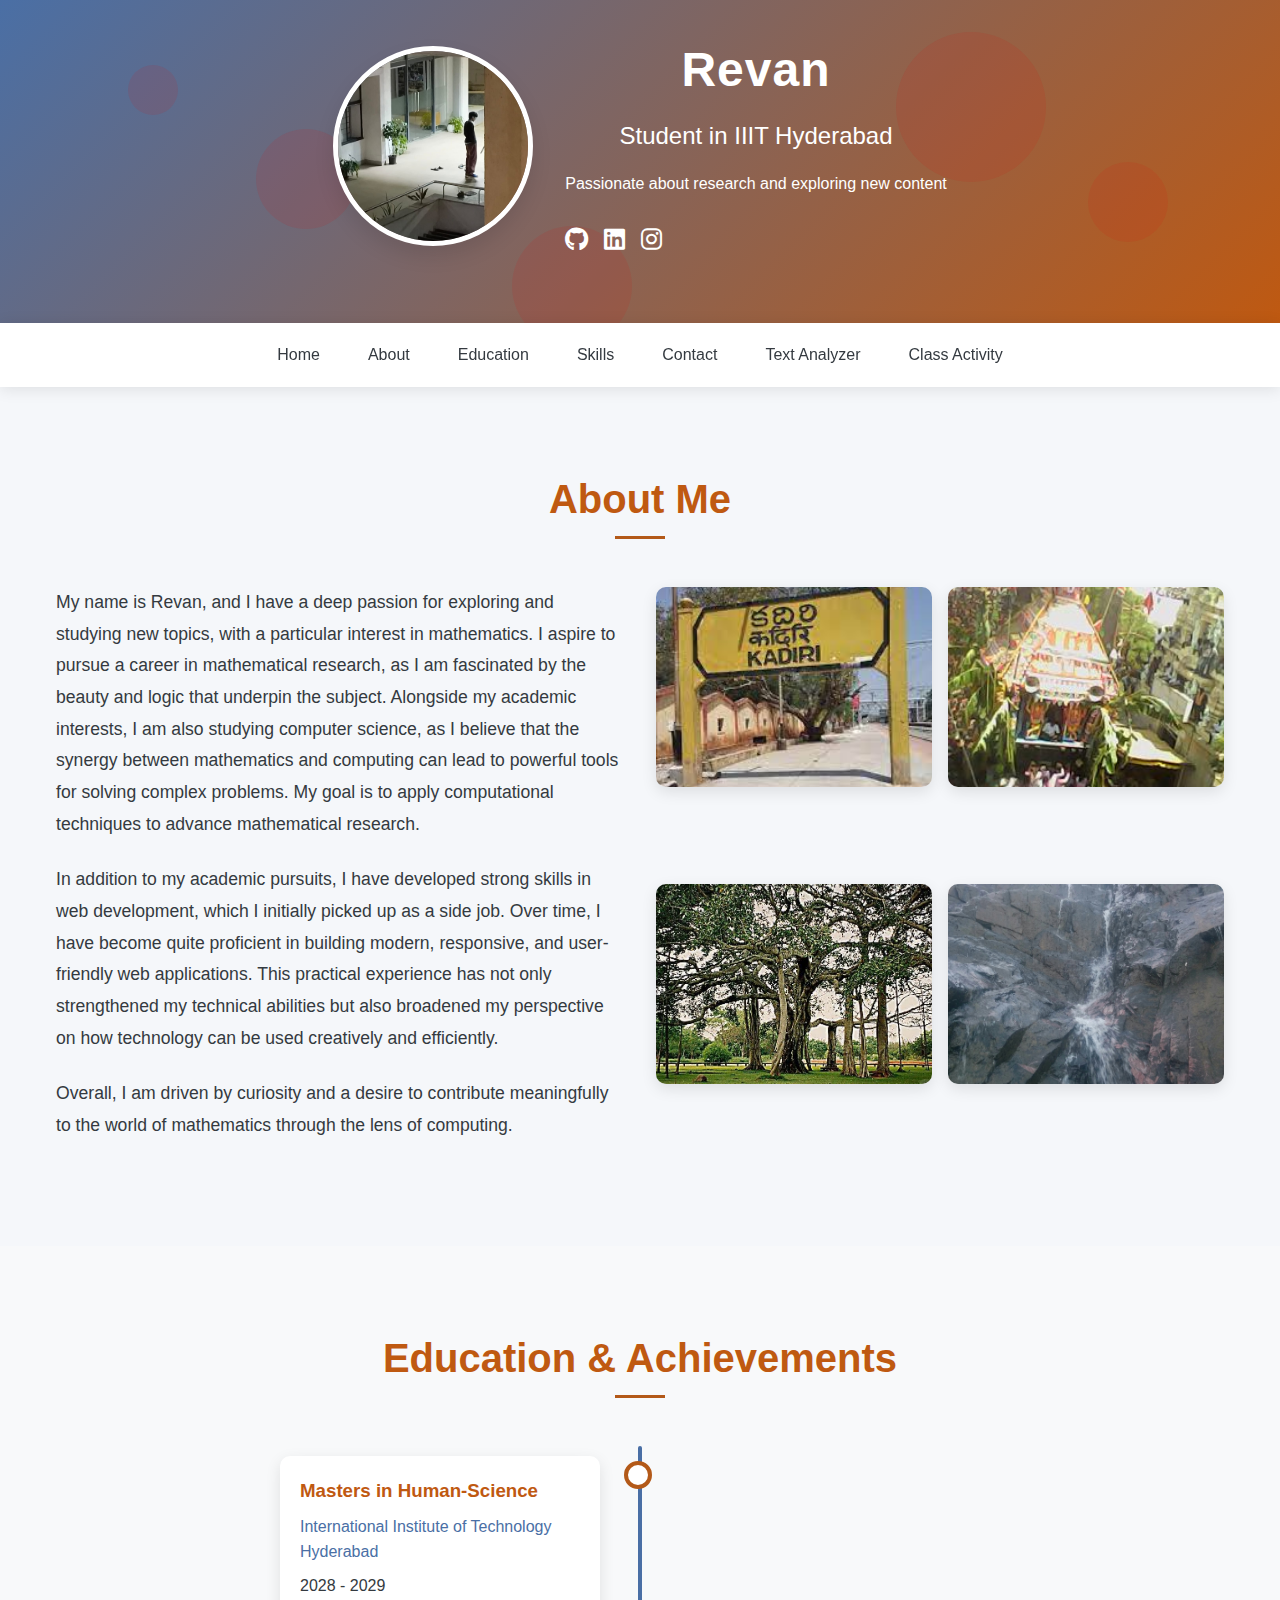
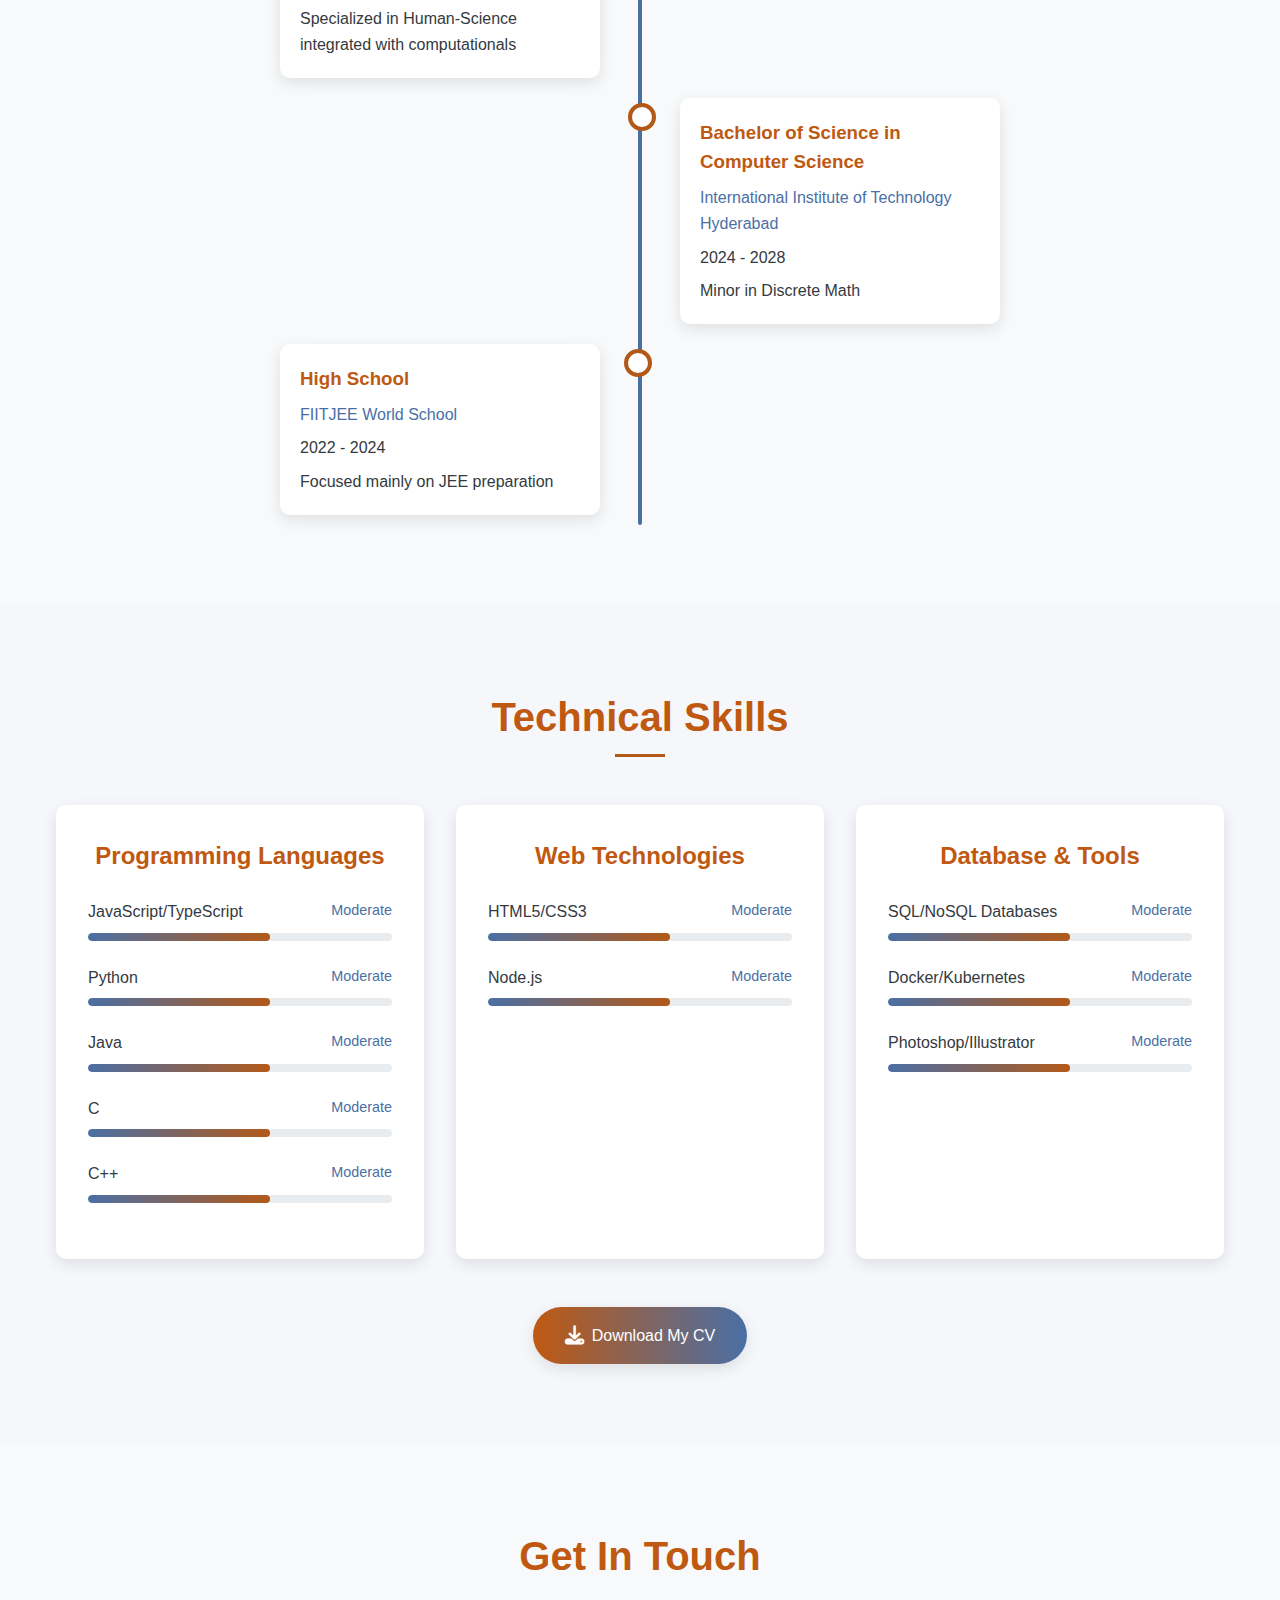
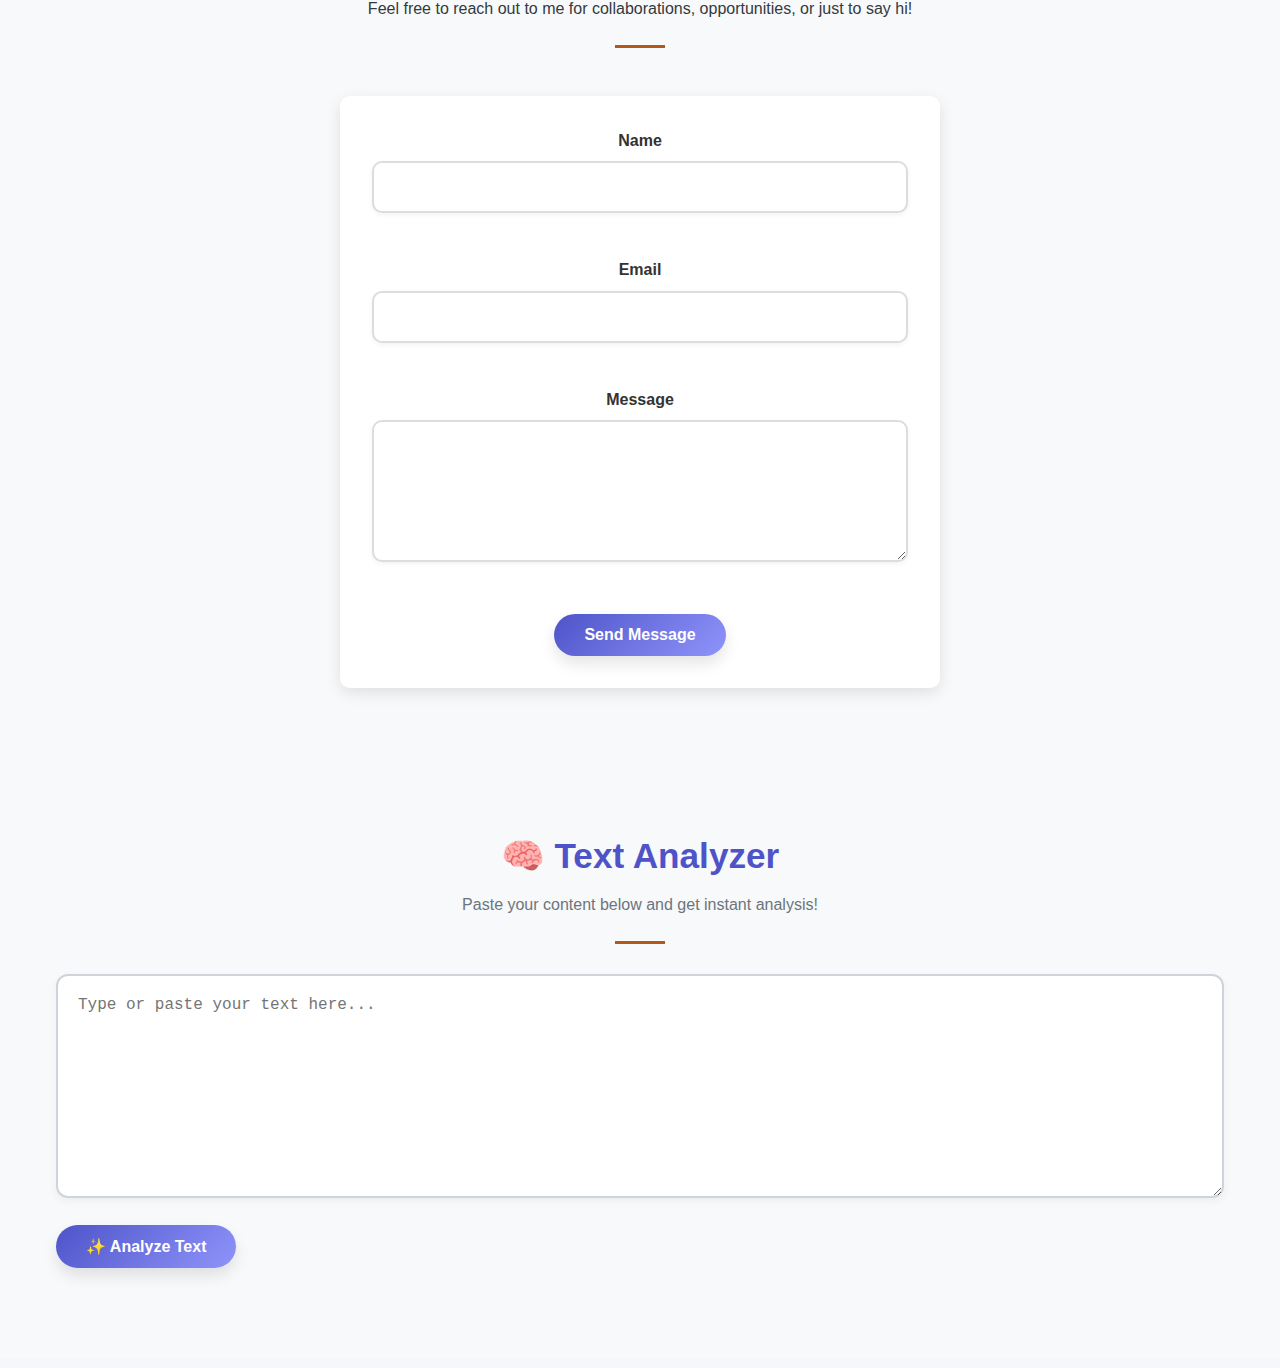
<file: index.html>
<!DOCTYPE html>
<html lang="en">
<head>
    <meta charset="UTF-8">
    <meta name="viewport" content="width=device-width, initial-scale=1.0">
    <title>REVAN - Personal</title>
    <link rel="stylesheet" href="https://cdnjs.cloudflare.com/ajax/libs/font-awesome/6.4.0/css/all.min.css">
    <link rel="stylesheet" href="css/style.css">
    <script src="scripts/tracker.js" defer></script>
    <script src="scripts/analyzer.js" defer></script>
</head>
<body>
    <header id="home">
        <div class="header-bubbles">
            <div class="bubble" style="width: 50px; height: 50px; left: 10%; top: 20%; animation-delay: 0s;"></div>
            <div class="bubble" style="width: 100px; height: 100px; left: 20%; top: 40%; animation-delay: 1s;"></div>
            <div class="bubble" style="width: 150px; height: 150px; left: 70%; top: 10%; animation-delay: 0.5s;"></div>
            <div class="bubble" style="width: 80px; height: 80px; left: 85%; top: 50%; animation-delay: 2s;"></div>
            <div class="bubble" style="width: 120px; height: 120px; left: 40%; top: 70%; animation-delay: 1.5s;"></div>
        </div>
        <div class="container header-content">
            <div class="profile-container">
                <img src="images/profile.jpeg" alt="Profile Picture" class="profile-image">
                <div class="header-text">
                    <h1>Revan</h1>
                    <h2>Student in IIIT Hyderabad</h2>
                    <p>Passionate about research and exploring new content</p>
                    <div class="social-icons">
                        <a href="https://github.com/Revan4244"><i class="fab fa-github"></i></a>
                        <a href="https://www.linkedin.com/in/revan-pedaballi-229276347/"><i class="fab fa-linkedin"></i></a>
                        <a href="https://www.instagram.com/p.revan_/"><i class="fab fa-instagram"></i></a>
                    </div>
                </div>
            </div>
        </div>
    </header>

    <nav>
        <div class="container nav-container">
            <ul class="nav-links">
                <li><a href="#home">Home</a></li>
                <li><a href="#about">About</a></li>
                <li><a href="#education">Education</a></li>
                <li><a href="#skills">Skills</a></li>
                <li><a href="#contact">Contact</a></li>
                <li><a href="#analyzer">Text Analyzer</a></li>
                <li><a href="2024115006.html">Class Activity</a></li>
            </ul>
        </div>
    </nav>

    <section id="about">
        <div class="container">
            <div class="section-title">
                <h2>About Me</h2>
            </div>
            <div class="about-content">
                <div class="about-text">
                    <p>My name is Revan, and I have a deep passion for exploring and studying new topics, with a particular interest in mathematics. I aspire to pursue a career in mathematical research, as I am fascinated by the beauty and logic that underpin the subject. Alongside my academic interests, I am also studying computer science, as I believe that the synergy between mathematics and computing can lead to powerful tools for solving complex problems. My goal is to apply computational techniques to advance mathematical research.</p>
                    
                    <p>In addition to my academic pursuits, I have developed strong skills in web development, which I initially picked up as a side job. Over time, I have become quite proficient in building modern, responsive, and user-friendly web applications. This practical experience has not only strengthened my technical abilities but also broadened my perspective on how technology can be used creatively and efficiently.</p>
                    
                    <p>Overall, I am driven by curiosity and a desire to contribute meaningfully to the world of mathematics through the lens of computing.</p>
                </div>
                <div class="birthplace-gallery">
                    <img src="images/img1.jpg" alt="My hometown mountains" class="gallery-img">
                    <img src="images/img2.jpg" alt="Local landscape" class="gallery-img">
                    <img src="images/img3.jpg" alt="Historic city center" class="gallery-img">
                    <img src="images/img4.jpg" alt="Famous local landmark" class="gallery-img">
                </div>
            </div>
        </div>
    </section>

    <section id="education" style="background-color: #f8f9fa;">
        <div class="container">
            <div class="section-title">
                <h2>Education & Achievements</h2>
            </div>
            <div class="timeline">
                <div class="timeline-item">
                    <div class="timeline-content">
                        <h3>Masters in Human-Science</h3>
                        <h4>International Institute of Technology Hyderabad</h4>
                        <p>2028 - 2029</p>
                        <p>Specialized in Human-Science integrated with computationals</p>
                    </div>
                </div>
                <div class="timeline-item">
                    <div class="timeline-content">
                        <h3>Bachelor of Science in Computer Science</h3>
                        <h4>International Institute of Technology Hyderabad</h4>
                        <p>2024 - 2028</p>
                        <p>Minor in Discrete Math</p>
                    </div>
                </div>
                <div class="timeline-item">
                    <div class="timeline-content">
                        <h3>High School</h3>
                        <h4>FIITJEE World School</h4>
                        <p>2022 - 2024</p>
                        <p>Focused mainly on JEE preparation</p>
                    </div>
                </div>
            </div>
        </div>
    </section>

    <section id="skills">
        <div class="container">
            <div class="section-title">
                <h2>Technical Skills</h2>
            </div>
            <div class="skills-container">
                <div class="skill-category">
                    <h3>Programming Languages</h3>
                    <div class="skill-item">
                        <div class="skill-name">
                            <span>JavaScript/TypeScript</span>
                            <span class="skill-level">Moderate</span>
                        </div>
                        <div class="skill-bar">
                            <div class="skill-progress" style="width: 60%"></div>
                        </div>
                    </div>
                    <div class="skill-item">
                        <div class="skill-name">
                            <span>Python</span>
                            <span class="skill-level">Moderate</span>
                        </div>
                        <div class="skill-bar">
                            <div class="skill-progress" style="width: 60%"></div>
                        </div>
                    </div>
                    <div class="skill-item">
                        <div class="skill-name">
                            <span>Java</span>
                            <span class="skill-level">Moderate</span>
                        </div>
                        <div class="skill-bar">
                            <div class="skill-progress" style="width: 60%"></div>
                        </div>
                    </div>
                    <div class="skill-item">
                        <div class="skill-name">
                            <span>C</span>
                            <span class="skill-level">Moderate</span>
                        </div>
                        <div class="skill-bar">
                            <div class="skill-progress" style="width: 60%"></div>
                        </div>
                    </div>
                    <div class="skill-item">
                        <div class="skill-name">
                            <span>C++</span>
                            <span class="skill-level">Moderate</span>
                        </div>
                        <div class="skill-bar">
                            <div class="skill-progress" style="width: 60%"></div>
                        </div>
                    </div>
                </div>
                <div class="skill-category">
                    <h3>Web Technologies</h3>
                    <div class="skill-item">
                        <div class="skill-name">
                            <span>HTML5/CSS3</span>
                            <span class="skill-level">Moderate</span>
                        </div>
                        <div class="skill-bar">
                            <div class="skill-progress" style="width: 60%"></div>
                        </div>
                    </div>
                    <div class="skill-item">
                        <div class="skill-name">
                            <span>Node.js</span>
                            <span class="skill-level">Moderate</span>
                        </div>
                        <div class="skill-bar">
                            <div class="skill-progress" style="width: 60%"></div>
                        </div>
                    </div>
                </div>
                <div class="skill-category">
                    <h3>Database & Tools</h3>
                    <div class="skill-item">
                        <div class="skill-name">
                            <span>SQL/NoSQL Databases</span>
                            <span class="skill-level">Moderate</span>
                        </div>
                        <div class="skill-bar">
                            <div class="skill-progress" style="width: 60%"></div>
                        </div>
                    </div>
                    <div class="skill-item">
                        <div class="skill-name">
                            <span>Docker/Kubernetes</span>
                            <span class="skill-level">Moderate</span>
                        </div>
                        <div class="skill-bar">
                            <div class="skill-progress" style="width: 60%"></div>
                        </div>
                    </div>
                    <div class="skill-item">
                        <div class="skill-name">
                            <span>Photoshop/Illustrator</span>
                            <span class="skill-level">Moderate</span>
                        </div>
                        <div class="skill-bar">
                            <div class="skill-progress" style="width: 60%"></div>
                        </div>
                    </div>
                </div>
            </div>
            <div class="download-cv">
                <a href="data/resume.pdf" class="btn-cv" download>
                    <i class="fas fa-download"></i> Download My CV
                </a>
            </div>
        </div>
    </section>

    <section id="contact" style="background-color: #f8f9fa;">
        <div class="container">
            <div class="section-title">
                <h2>Get In Touch</h2>
                <p>Feel free to reach out to me for collaborations, opportunities, or just to say hi!</p><br>
            </div>
            <div class="contact-form">
                <form action="mailto:your-email@example.com" method="post" enctype="text/plain">
                    <div class="form-group">
                        <label for="name">Name</label>
                        <input type="text" id="name" name="name" required />
                    </div>
                    <div class="form-group">
                        <label for="email">Email</label>
                        <input type="email" id="email" name="email" required />
                    </div>
                    <div class="form-group">
                        <label for="message">Message</label>
                        <textarea id="message" name="message" rows="6" required></textarea>
                    </div>
                    <button type="submit">Send Message</button>
                </form>
            </div>
        </div>
    </section>



    <section id="analyzer" class="text-analyzer">
        <div class="container">
            <div class="section-title">
                <h2>🧠 Text Analyzer</h2>
                <p>Paste your content below and get instant analysis!</p><br>
            </div>
            <form onsubmit="event.preventDefault(); analyzeText();">
                <textarea id="textInput" rows="10" placeholder="Type or paste your text here..."></textarea>
                <button type="submit">✨ Analyze Text</button>
            </form>
            <div id="analysisResults" style="margin-top: 30px;"></div>
        </div>
    </section>
</file>
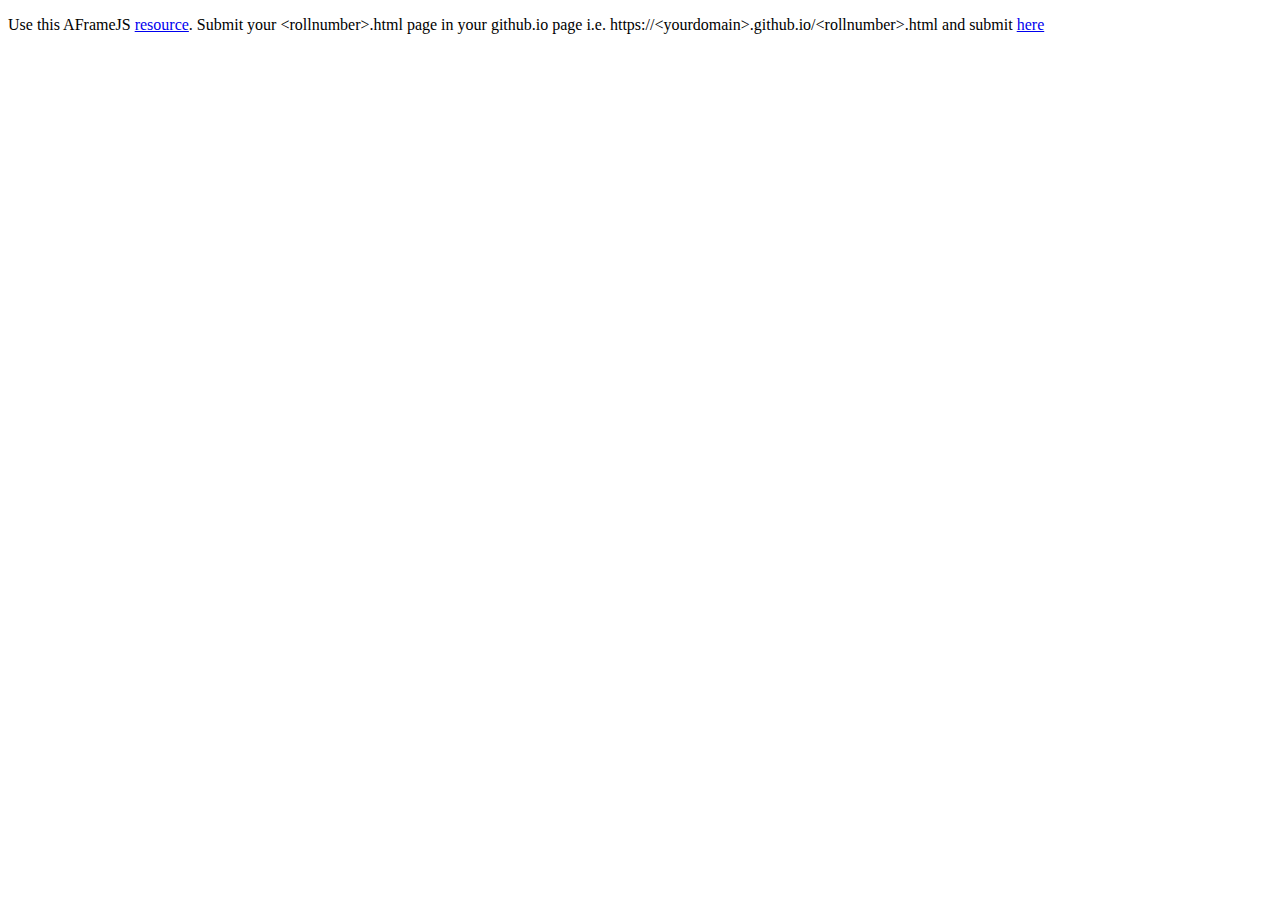
<file: 2024115006.html>
<!DOCTYPE html>
<html>
<head>
  <script src="https://aframe.io/releases/1.7.0/aframe.min.js"></script>
</head>
<body>
  <a-scene>
    <a-entity
      geometry="primitive: dodecahedron; radius: 1"
      position="0 1 -4"
      material="color: #4CC3D9"
    ></a-entity>
    
    <a-entity
      geometry="primitive: icosahedron; radius: 0.8"
      position="0 2.5 -4"
      material="color: #EF2D5E"
    ></a-entity>
    
    <a-entity
      geometry="primitive: octahedron; radius: 0.6"
      position="0 3.8 -4"
      material="color: #FFB347"
    ></a-entity>
    
    <a-plane position="0 0 -4" rotation="-90 0 0" width="8" height="8" color="#7BC8A4"></a-plane>
    <a-sky color="#ECECEC"></a-sky>
    
    <a-light type="ambient" color="#BBB"></a-light>
    <a-light type="directional" position="0 1 1" color="#FFF" intensity="0.6"></a-light>
  </a-scene>
  
  <p>Use this AFrameJS <a href="https://aframe.io/docs/1.7.0/components/geometry.html" target="_blank">resource</a>.
   Submit your &lt;rollnumber&gt;.html page in your github.io page i.e. https://&lt;yourdomain&gt;.github.io/&lt;rollnumber&gt;.html and submit
  <a href="https://forms.office.com/Pages/ResponsePage.aspx?id=vDsaA3zPK06W7IZ1VVQKHFzW4INMf2JMjyL9qPnlPbNUMkpZQkY1SlpKWUtQWTY5RVVNS0k2RFQyRi4u" target="_blank">here</a> </p>
</body>
</html>
</file>
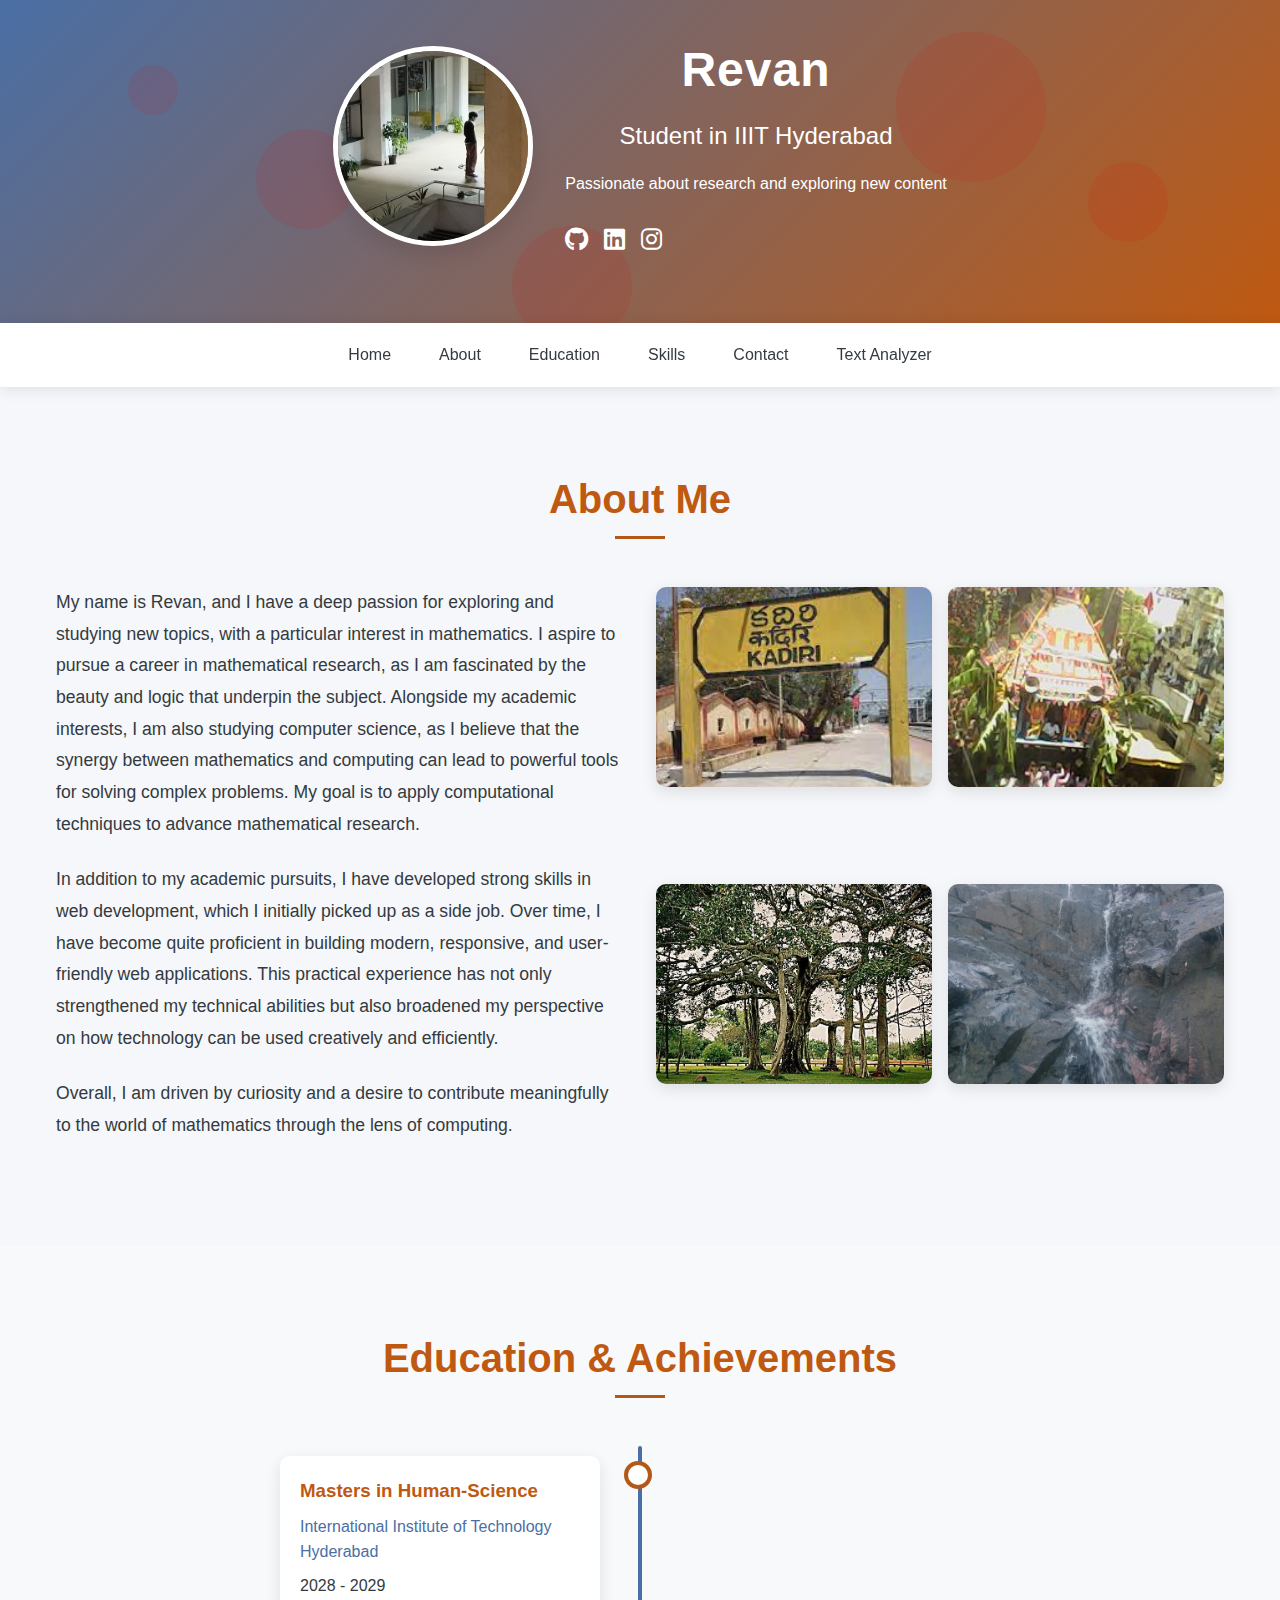
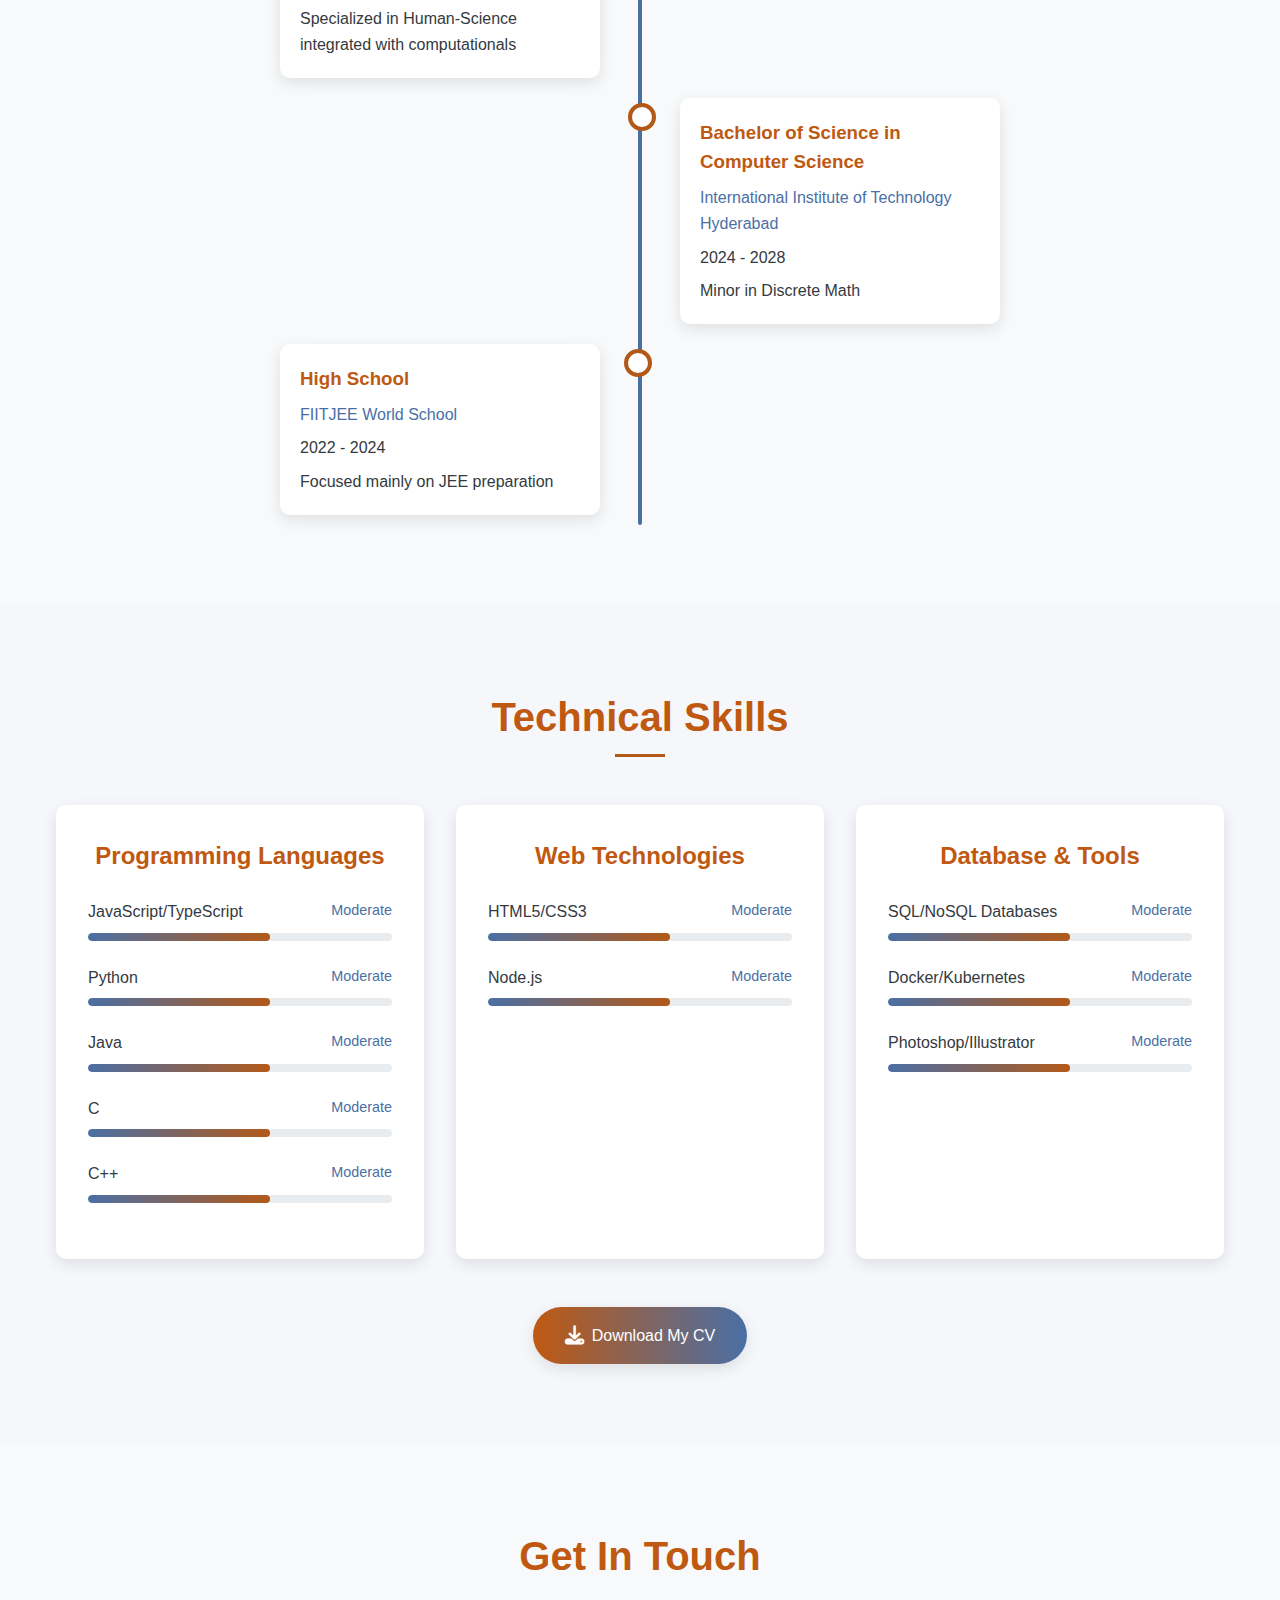
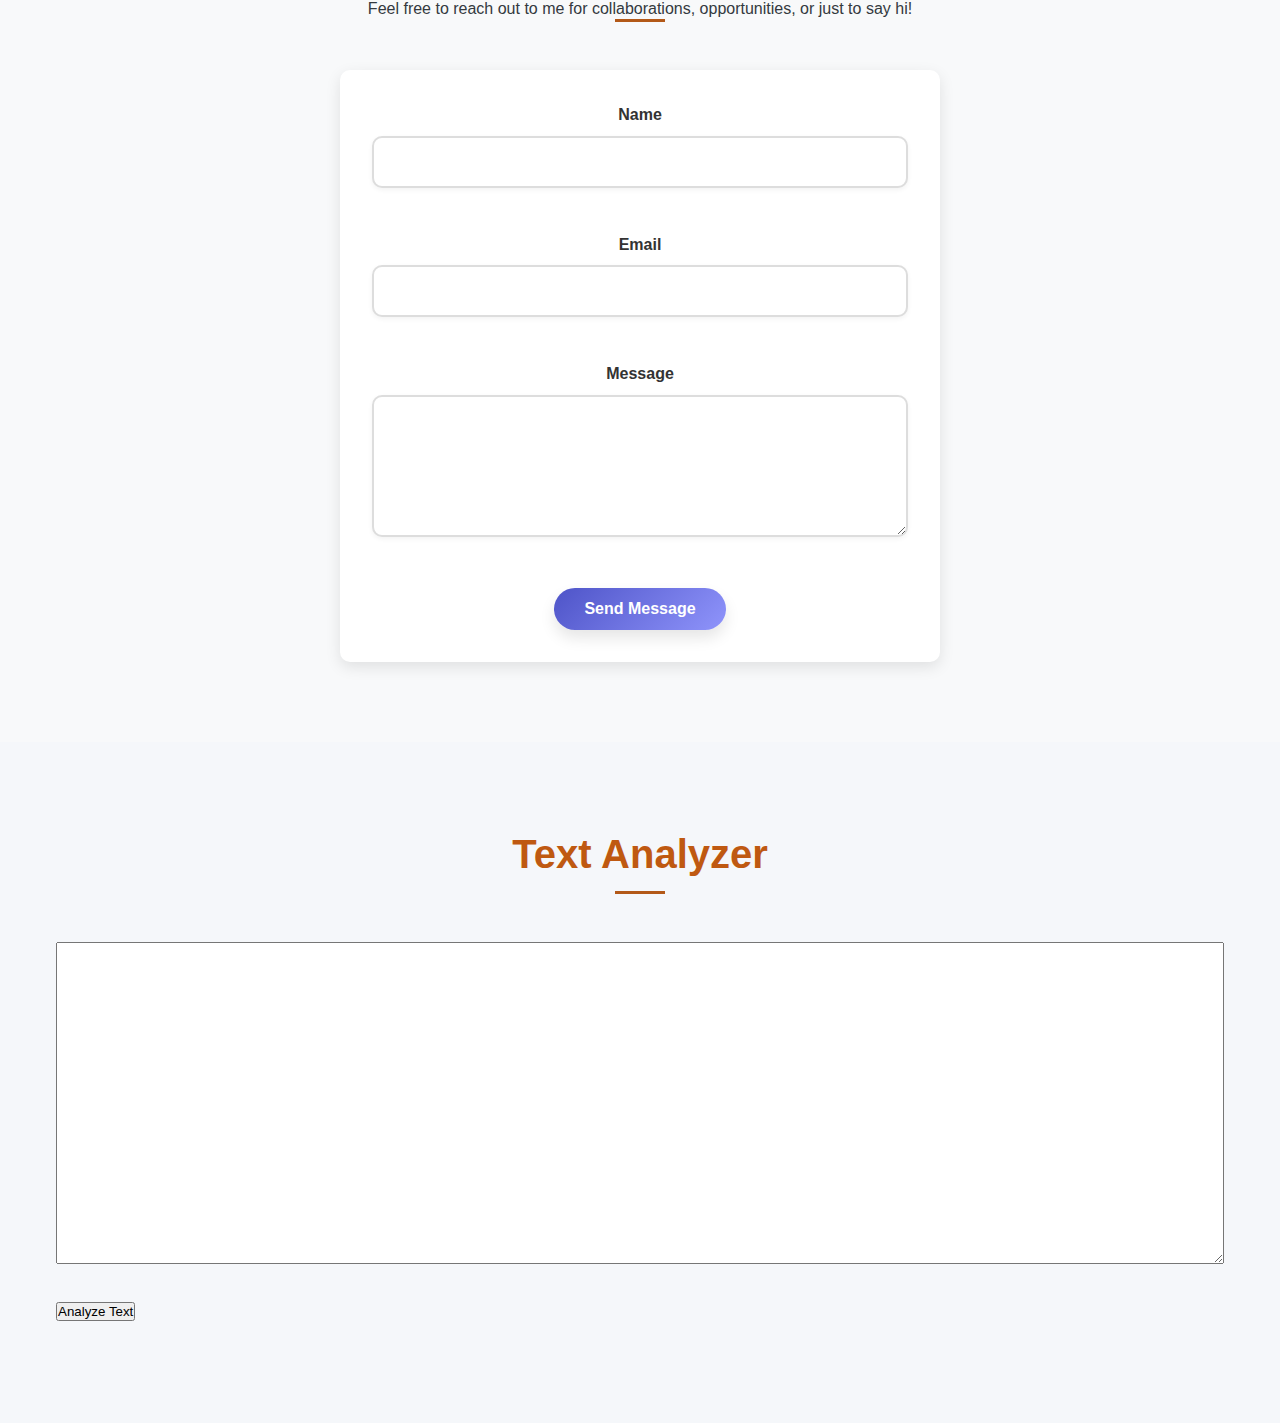
<file: main.html>
<!DOCTYPE html>
<html lang="en">
<head>
    <meta charset="UTF-8">
    <meta name="viewport" content="width=device-width, initial-scale=1.0">
    <title>REVAN - Personal</title>
    <link rel="stylesheet" href="https://cdnjs.cloudflare.com/ajax/libs/font-awesome/6.4.0/css/all.min.css">
    <link rel="stylesheet" href="css/style.css">
    <script src="scripts/tracker.js" defer></script>
    <script src="scripts/analyzer.js" defer></script>
</head>
<body>
    <header id="home">
        <div class="header-bubbles">
            <div class="bubble" style="width: 50px; height: 50px; left: 10%; top: 20%; animation-delay: 0s;"></div>
            <div class="bubble" style="width: 100px; height: 100px; left: 20%; top: 40%; animation-delay: 1s;"></div>
            <div class="bubble" style="width: 150px; height: 150px; left: 70%; top: 10%; animation-delay: 0.5s;"></div>
            <div class="bubble" style="width: 80px; height: 80px; left: 85%; top: 50%; animation-delay: 2s;"></div>
            <div class="bubble" style="width: 120px; height: 120px; left: 40%; top: 70%; animation-delay: 1.5s;"></div>
        </div>
        <div class="container header-content">
            <div class="profile-container">
                <img src="images/profile.jpeg" alt="Profile Picture" class="profile-image">
                <div class="header-text">
                    <h1>Revan</h1>
                    <h2>Student in IIIT Hyderabad</h2>
                    <p>Passionate about research and exploring new content</p>
                    <div class="social-icons">
                        <a href="https://github.com/Revan4244"><i class="fab fa-github"></i></a>
                        <a href="https://www.linkedin.com/in/revan-pedaballi-229276347/"><i class="fab fa-linkedin"></i></a>
                        <a href="https://www.instagram.com/p.revan_/"><i class="fab fa-instagram"></i></a>
                    </div>
                </div>
            </div>
        </div>
    </header>

    <nav>
        <div class="container nav-container">
            <ul class="nav-links">
                <li><a href="#home">Home</a></li>
                <li><a href="#about">About</a></li>
                <li><a href="#education">Education</a></li>
                <li><a href="#skills">Skills</a></li>
                <li><a href="#contact">Contact</a></li>
                <li><a href="#analyzer">Text Analyzer</a></li>
            </ul>
        </div>
    </nav>

    <section id="about">
        <div class="container">
            <div class="section-title">
                <h2>About Me</h2>
            </div>
            <div class="about-content">
                <div class="about-text">
                    <p>My name is Revan, and I have a deep passion for exploring and studying new topics, with a particular interest in mathematics. I aspire to pursue a career in mathematical research, as I am fascinated by the beauty and logic that underpin the subject. Alongside my academic interests, I am also studying computer science, as I believe that the synergy between mathematics and computing can lead to powerful tools for solving complex problems. My goal is to apply computational techniques to advance mathematical research.</p>
                    
                    <p>In addition to my academic pursuits, I have developed strong skills in web development, which I initially picked up as a side job. Over time, I have become quite proficient in building modern, responsive, and user-friendly web applications. This practical experience has not only strengthened my technical abilities but also broadened my perspective on how technology can be used creatively and efficiently.</p>
                    
                    <p>Overall, I am driven by curiosity and a desire to contribute meaningfully to the world of mathematics through the lens of computing.</p>
                </div>
                <div class="birthplace-gallery">
                    <img src="images/img1.jpg" alt="My hometown mountains" class="gallery-img">
                    <img src="images/img2.jpg" alt="Local landscape" class="gallery-img">
                    <img src="images/img3.jpg" alt="Historic city center" class="gallery-img">
                    <img src="images/img4.jpg" alt="Famous local landmark" class="gallery-img">
                </div>
            </div>
        </div>
    </section>

    <section id="education" style="background-color: #f8f9fa;">
        <div class="container">
            <div class="section-title">
                <h2>Education & Achievements</h2>
            </div>
            <div class="timeline">
                <div class="timeline-item">
                    <div class="timeline-content">
                        <h3>Masters in Human-Science</h3>
                        <h4>International Institute of Technology Hyderabad</h4>
                        <p>2028 - 2029</p>
                        <p>Specialized in Human-Science integrated with computationals</p>
                    </div>
                </div>
                <div class="timeline-item">
                    <div class="timeline-content">
                        <h3>Bachelor of Science in Computer Science</h3>
                        <h4>International Institute of Technology Hyderabad</h4>
                        <p>2024 - 2028</p>
                        <p>Minor in Discrete Math</p>
                    </div>
                </div>
                <div class="timeline-item">
                    <div class="timeline-content">
                        <h3>High School</h3>
                        <h4>FIITJEE World School</h4>
                        <p>2022 - 2024</p>
                        <p>Focused mainly on JEE preparation</p>
                    </div>
                </div>
            </div>
        </div>
    </section>

    <section id="skills">
        <div class="container">
            <div class="section-title">
                <h2>Technical Skills</h2>
            </div>
            <div class="skills-container">
                <div class="skill-category">
                    <h3>Programming Languages</h3>
                    <div class="skill-item">
                        <div class="skill-name">
                            <span>JavaScript/TypeScript</span>
                            <span class="skill-level">Moderate</span>
                        </div>
                        <div class="skill-bar">
                            <div class="skill-progress" style="width: 60%"></div>
                        </div>
                    </div>
                    <div class="skill-item">
                        <div class="skill-name">
                            <span>Python</span>
                            <span class="skill-level">Moderate</span>
                        </div>
                        <div class="skill-bar">
                            <div class="skill-progress" style="width: 60%"></div>
                        </div>
                    </div>
                    <div class="skill-item">
                        <div class="skill-name">
                            <span>Java</span>
                            <span class="skill-level">Moderate</span>
                        </div>
                        <div class="skill-bar">
                            <div class="skill-progress" style="width: 60%"></div>
                        </div>
                    </div>
                    <div class="skill-item">
                        <div class="skill-name">
                            <span>C</span>
                            <span class="skill-level">Moderate</span>
                        </div>
                        <div class="skill-bar">
                            <div class="skill-progress" style="width: 60%"></div>
                        </div>
                    </div>
                    <div class="skill-item">
                        <div class="skill-name">
                            <span>C++</span>
                            <span class="skill-level">Moderate</span>
                        </div>
                        <div class="skill-bar">
                            <div class="skill-progress" style="width: 60%"></div>
                        </div>
                    </div>
                </div>
                <div class="skill-category">
                    <h3>Web Technologies</h3>
                    <div class="skill-item">
                        <div class="skill-name">
                            <span>HTML5/CSS3</span>
                            <span class="skill-level">Moderate</span>
                        </div>
                        <div class="skill-bar">
                            <div class="skill-progress" style="width: 60%"></div>
                        </div>
                    </div>
                    <div class="skill-item">
                        <div class="skill-name">
                            <span>Node.js</span>
                            <span class="skill-level">Moderate</span>
                        </div>
                        <div class="skill-bar">
                            <div class="skill-progress" style="width: 60%"></div>
                        </div>
                    </div>
                </div>
                <div class="skill-category">
                    <h3>Database & Tools</h3>
                    <div class="skill-item">
                        <div class="skill-name">
                            <span>SQL/NoSQL Databases</span>
                            <span class="skill-level">Moderate</span>
                        </div>
                        <div class="skill-bar">
                            <div class="skill-progress" style="width: 60%"></div>
                        </div>
                    </div>
                    <div class="skill-item">
                        <div class="skill-name">
                            <span>Docker/Kubernetes</span>
                            <span class="skill-level">Moderate</span>
                        </div>
                        <div class="skill-bar">
                            <div class="skill-progress" style="width: 60%"></div>
                        </div>
                    </div>
                    <div class="skill-item">
                        <div class="skill-name">
                            <span>Photoshop/Illustrator</span>
                            <span class="skill-level">Moderate</span>
                        </div>
                        <div class="skill-bar">
                            <div class="skill-progress" style="width: 60%"></div>
                        </div>
                    </div>
                </div>
            </div>
            <div class="download-cv">
                <a href="data/resume.pdf" class="btn-cv" download>
                    <i class="fas fa-download"></i> Download My CV
                </a>
            </div>
        </div>
    </section>

    <section id="contact" style="background-color: #f8f9fa;">
        <div class="container">
            <div class="section-title">
                <h2>Get In Touch</h2>
                <p>Feel free to reach out to me for collaborations, opportunities, or just to say hi!</p>
            </div>
            <div class="contact-form">
                <form action="mailto:your-email@example.com" method="post" enctype="text/plain">
                    <div class="form-group">
                        <label for="name">Name</label>
                        <input type="text" id="name" name="name" required />
                    </div>
                    <div class="form-group">
                        <label for="email">Email</label>
                        <input type="email" id="email" name="email" required />
                    </div>
                    <div class="form-group">
                        <label for="message">Message</label>
                        <textarea id="message" name="message" rows="6" required></textarea>
                    </div>
                    <button type="submit">Send Message</button>
                </form>
            </div>
        </div>
    </section>



    <section id="analyzer">
        <div class="container">
            <div class="section-title">
                <h2>Text Analyzer</h2>
            </div>
                <textarea id="textInput" rows="20" style="width: 100%; padding: 10px;"></textarea>
                <br><br>
                <button onclick="analyzeText()">Analyze Text</button>
            <div id="analysisResults" style="margin-top: 20px;"></div>
        </div>
    </section>
</file>
<file: css/style.css>
:root {
    --primary-color: #4a6fa5;
    --secondary-color: #bf5911;
    --accent-color: #b35918;
    --light-color: #f8f9fa;
    --dark-color: #343a40;
    --font-main: 'Segoe UI', Tahoma, Geneva, Verdana, sans-serif;
}

* {
    margin: 0;
    padding: 0;
    box-sizing: border-box;
}

body {
    font-family: var(--font-main);
    line-height: 1.6;
    color: var(--dark-color);
    background-color: #f5f7fa;
}

.container {
    max-width: 1200px;
    margin: 0 auto;
    padding: 0 1rem;
}

/* Header */
header {
    background: linear-gradient(135deg, var(--primary-color), var(--secondary-color));
    color: white;
    padding: 2rem 0;
    position: relative;
    overflow: hidden;
}

.header-content {
    display: flex;
    flex-direction: column;
    align-items: center;
    position: relative;
    z-index: 2;
}

.header-bubbles {
    position: absolute;
    top: 0;
    left: 0;
    width: 100%;
    height: 100%;
    z-index: 1;
    overflow: hidden;
}

.bubble {
    position: absolute;
    background: rgba(227, 8, 8, 0.1);
    border-radius: 50%;
    animation: float 8s ease-in-out infinite;
}

@keyframes float {
    0%, 100% {
        transform: translateY(0) rotate(0deg);
    }
    50% {
        transform: translateY(-20px) rotate(180deg);
    }
}

.profile-container {
    display: flex;
    align-items: center;
    margin-bottom: 2rem;
    flex-wrap: wrap;
    justify-content: center;
    gap: 2rem;
}

.profile-image {
    width: 200px;
    height: 200px;
    border-radius: 50%;
    border: 5px solid white;
    object-fit: cover;
    box-shadow: 0 10px 20px rgba(0,0,0,0.1);
}

.header-text {
    max-width: 600px;
    text-align: center;
}

.header-text h1 {
    font-size: 3rem;
    margin-bottom: 0.5rem;
    letter-spacing: 1px;
}

.header-text h2 {
    font-size: 1.5rem;
    font-weight: 300;
    margin-bottom: 1rem;
}

.social-icons {
    display: flex;
    gap: 1rem;
    margin-top: 1.5rem;
}

.social-icons a {
    color: white;
    font-size: 1.5rem;
    transition: transform 0.3s;
}

.social-icons a:hover {
    transform: translateY(-5px);
}

/* Navigation */
nav {
    background-color: white;
    box-shadow: 0 2px 15px rgba(0,0,0,0.1);
    position: sticky;
    top: 0;
    z-index: 100;
}

.nav-container {
    display: flex;
    justify-content: center;
}

.nav-links {
    display: flex;
    list-style: none;
}

.nav-links li a {
    display: block;
    padding: 1.2rem 1.5rem;
    color: var(--dark-color);
    text-decoration: none;
    font-weight: 500;
    position: relative;
    transition: color 0.3s;
}

.nav-links li a:hover {
    color: var(--primary-color);
}

.nav-links li a::after {
    content: '';
    position: absolute;
    bottom: 0;
    left: 50%;
    transform: translateX(-50%);
    width: 0;
    height: 3px;
    background-color: var(--primary-color);
    transition: width 0.3s;
}

.nav-links li a:hover::after {
    width: 70%;
}

/* Sections */
section {
    padding: 5rem 0;
}

.section-title {
    text-align: center;
    margin-bottom: 3rem;
    position: relative;
}

.section-title h2 {
    font-size: 2.5rem;
    display: inline-block;
    padding-bottom: 0.5rem;
    color: var(--secondary-color);
}

.section-title h2::after {
    content: '';
    position: absolute;
    bottom: 0;
    left: 50%;
    transform: translateX(-50%);
    width: 50px;
    height: 3px;
    background-color: var(--accent-color);
}

/* About Section */
.about-content {
    display: flex;
    gap: 2rem;
    flex-wrap: wrap;
}

.about-text {
    flex: 1;
    min-width: 300px;
}

.about-text p {
    margin-bottom: 1.5rem;
    font-size: 1.1rem;
    line-height: 1.8;
}

.birthplace-gallery {
    flex: 1;
    min-width: 300px;
    display: grid;
    grid-template-columns: repeat(2, 1fr);
    gap: 1rem;
}

.gallery-img {
    width: 100%;
    height: 200px;
    object-fit: cover;
    border-radius: 10px;
    transition: transform 0.3s;
    box-shadow: 0 5px 15px rgba(0,0,0,0.1);
}

.gallery-img:hover {
    transform: scale(1.05);
}

/* Education Section */
.timeline {
    position: relative;
    max-width: 800px;
    margin: 0 auto;
}

.timeline::after {
    content: '';
    position: absolute;
    width: 4px;
    background-color: var(--primary-color);
    top: 0;
    bottom: 0;
    left: 50%;
    margin-left: -2px;
    border-radius: 2px;
}

.timeline-item {
    padding: 10px 40px;
    position: relative;
    width: 50%;
    box-sizing: border-box;
}

.timeline-item:nth-child(odd) {
    left: 0;
}

.timeline-item:nth-child(even) {
    left: 50%;
}

.timeline-item::after {
    content: '';
    position: absolute;
    width: 20px;
    height: 20px;
    background-color: white;
    border: 4px solid var(--accent-color);
    border-radius: 50%;
    top: 15px;
    z-index: 1;
}

.timeline-item:nth-child(odd)::after {
    right: -12px;
}

.timeline-item:nth-child(even)::after {
    left: -12px;
}

.timeline-content {
    padding: 20px;
    background-color: white;
    border-radius: 10px;
    box-shadow: 0 5px 15px rgba(0,0,0,0.1);
}

.timeline-content h3 {
    color: var(--secondary-color);
    margin-bottom: 0.5rem;
}

.timeline-content h4 {
    color: var(--primary-color);
    font-weight: 500;
    margin-bottom: 0.5rem;
}

.timeline-content p {
    margin-top: 0.5rem;
}

.achievement {
    background-color: #f8f9fa;
    padding: 0.5rem 1rem;
    border-radius: 5px;
    margin-top: 1rem;
    display: inline-block;
    font-size: 0.9rem;
    color: var(--secondary-color);
}

/* Skills Section */
.skills-container {
    display: grid;
    grid-template-columns: repeat(auto-fill, minmax(300px, 1fr));
    gap: 2rem;
}

.skill-category {
    background-color: white;
    border-radius: 10px;
    padding: 2rem;
    box-shadow: 0 5px 15px rgba(0,0,0,0.1);
    transition: transform 0.3s;
}

.skill-category:hover {
    transform: translateY(-5px);
}

.skill-category h3 {
    text-align: center;
    margin-bottom: 1.5rem;
    color: var(--secondary-color);
    font-size: 1.5rem;
}

.skill-item {
    margin-bottom: 1.5rem;
}

.skill-name {
    display: flex;
    justify-content: space-between;
    margin-bottom: 0.5rem;
}

.skill-name span {
    font-weight: 500;
}

.skill-level {
    font-size: 0.9rem;
    color: var(--primary-color);
}

.skill-bar {
    height: 8px;
    background-color: #e9ecef;
    border-radius: 4px;
    overflow: hidden;
}

.skill-progress {
    height: 100%;
    background: linear-gradient(90deg, var(--primary-color), var(--accent-color));
    border-radius: 4px;
}

/* Contact Section */
.contact-content {
    display: flex;
    flex-wrap: wrap;
    gap: 2rem;
    justify-content: center;
}

.contact-info {
    flex: 1;
    min-width: 300px;
}

.contact-item {
    display: flex;
    align-items: flex-start;
    margin-bottom: 1.5rem;
}

.contact-icon {
    width: 50px;
    height: 50px;
    background-color: var(--light-color);
    border-radius: 50%;
    display: flex;
    align-items: center;
    justify-content: center;
    margin-right: 1rem;
    color: var(--primary-color);
    font-size: 1.2rem;
}

.contact-details h3 {
    font-size: 1.2rem;
    margin-bottom: 0.3rem;
    color: var(--secondary-color);
}

.contact-details p {
    color: var(--dark-color);
}

.contact-form {
    flex: 1;
    min-width: 300px;
    background-color: white;
    padding: 2rem;
    border-radius: 10px;
    box-shadow: 0 5px 15px rgba(0,0,0,0.1);
}

.form-group {
    margin-bottom: 1.5rem;
}

.form-group label {
    display: block;
    margin-bottom: 0.5rem;
    font-weight: 500;
    color: var(--secondary-color);
}

.form-control {
    width: 100%;
    padding: 0.8rem;
    border: 1px solid #ced4da;
    border-radius: 5px;
    font-family: inherit;
    font-size: 1rem;
    transition: border-color 0.3s;
}

.form-control:focus {
    outline: none;
    border-color: var(--primary-color);
}

textarea.form-control {
    min-height: 150px;
    resize: vertical;
}

.btn {
    display: inline-block;
    background: linear-gradient(90deg, var(--primary-color), var(--secondary-color));
    color: white;
    padding: 1rem 2rem;
    border: none;
    border-radius: 5px;
    cursor: pointer;
    font-size: 1rem;
    font-weight: 500;
    transition: transform 0.3s, box-shadow 0.3s;
}

.btn:hover {
    transform: translateY(-3px);
    box-shadow: 0 5px 15px rgba(0,0,0,0.2);
}

.download-cv {
    text-align: center;
    margin-top: 3rem;
}

.btn-cv {
    display: inline-flex;
    align-items: center;
    background: linear-gradient(90deg, var(--secondary-color), var(--primary-color));
    color: white;
    padding: 1rem 2rem;
    border-radius: 50px;
    text-decoration: none;
    font-weight: 500;
    transition: transform 0.3s, box-shadow 0.3s;
    box-shadow: 0 5px 15px rgba(0,0,0,0.1);
}

.btn-cv i {
    margin-right: 0.5rem;
    font-size: 1.2rem;
}

.btn-cv:hover {
    transform: translateY(-3px);
    box-shadow: 0 10px 20px rgba(0,0,0,0.2);
}

/* Footer */
footer {
    background: linear-gradient(135deg, var(--primary-color), var(--secondary-color));
    color: white;
    padding: 3rem 0 2rem;
    text-align: center;
}

.footer-content {
    max-width: 600px;
    margin: 0 auto;
}

.back-to-top {
    display: inline-block;
    background-color: rgba(255,255,255,0.2);
    width: 40px;
    height: 40px;
    border-radius: 50%;
    display: flex;
    align-items: center;
    justify-content: center;
    margin-bottom: 2rem;
    color: white;
    text-decoration: none;
    transition: background-color 0.3s;
}

.back-to-top:hover {
    background-color: rgba(255,255,255,0.3);
}

.copyright {
    margin-top: 1.5rem;
    font-size: 0.9rem;
    opacity: 0.8;
}

@media (max-width: 768px) {
    .header-text h1 {
        font-size: 2.5rem;
    }
    
    .header-text h2 {
        font-size: 1.2rem;
    }
    
    .timeline::after {
        left: 31px;
    }
    
    .timeline-item {
        width: 100%;
        padding-left: 70px;
        padding-right: 25px;
    }
    
    .timeline-item:nth-child(odd),
    .timeline-item:nth-child(even) {
        left: 0;
    }
    
    .timeline-item:nth-child(odd)::after,
    .timeline-item:nth-child(even)::after {
        left: 19px;
    }
}

.text-analyzer {
    padding: 60px 0;
    background: #f8f9fa;
}

.text-analyzer .section-title {
    text-align: center;
    margin-bottom: 30px;
}

.text-analyzer h2 {
    font-size: 2.2rem;
    color: #4e54c8;
}

.text-analyzer p {
    font-size: 1rem;
    color: #6c757d;
}

.text-analyzer textarea {
    width: 100%;
    padding: 20px;
    font-size: 1rem;
    border-radius: 12px;
    border: 2px solid #ced4da;
    resize: vertical;
    transition: 0.3s ease;
    background-color: #fff;
    box-shadow: 0 3px 10px rgba(0, 0, 0, 0.05);
}

.text-analyzer textarea:focus {
    border-color: #4e54c8;
    box-shadow: 0 0 10px rgba(78, 84, 200, 0.2);
    outline: none;
}

.text-analyzer button {
    margin-top: 20px;
    padding: 12px 30px;
    font-size: 1rem;
    font-weight: 600;
    background: linear-gradient(to right, #4e54c8, #8f94fb);
    color: white;
    border: none;
    border-radius: 10px;
    cursor: pointer;
    transition: 0.3s ease;
    box-shadow: 0 4px 12px rgba(78, 84, 200, 0.25);
}

.text-analyzer button:hover {
    transform: scale(1.05);
    box-shadow: 0 8px 20px rgba(78, 84, 200, 0.35);
}


.contact-form input,
.contact-form textarea {
    width: 100%;
    padding: 15px 20px;
    margin-bottom: 20px;
    border: 2px solid #ddd;
    border-radius: 10px;
    font-size: 1rem;
    font-family: 'Segoe UI', sans-serif;
    background-color: #fff;
    transition: all 0.3s ease;
    box-shadow: 0 2px 5px rgba(0, 0, 0, 0.05);
}

.contact-form input:focus,
.contact-form textarea:focus {
    border-color: #4e54c8;
    outline: none;
    box-shadow: 0 0 10px rgba(78, 84, 200, 0.3);
}

.contact-form label {
    display: block;
    margin-bottom: 8px;
    font-weight: 600;
    color: #333;
    font-size: 1rem;
}

.contact-form input::placeholder,
.contact-form textarea::placeholder {
    color: #aaa;
    font-style: italic;
}


button[type="submit"] {
    background: linear-gradient(135deg, #4e54c8, #8f94fb);
    color: white;
    padding: 12px 30px;
    font-size: 1rem;
    font-weight: 600;
    border: none;
    border-radius: 50px;
    cursor: pointer;
    box-shadow: 0 8px 15px rgba(0, 0, 0, 0.1);
    transition: all 0.3s ease;
}

button[type="submit"]:hover {
    transform: translateY(-2px);
    box-shadow: 0 12px 20px rgba(0, 0, 0, 0.2);
    opacity: 0.95;
}

.contact-form {
    max-width: 600px;
    margin: auto;
    text-align: center;
}
</file>
